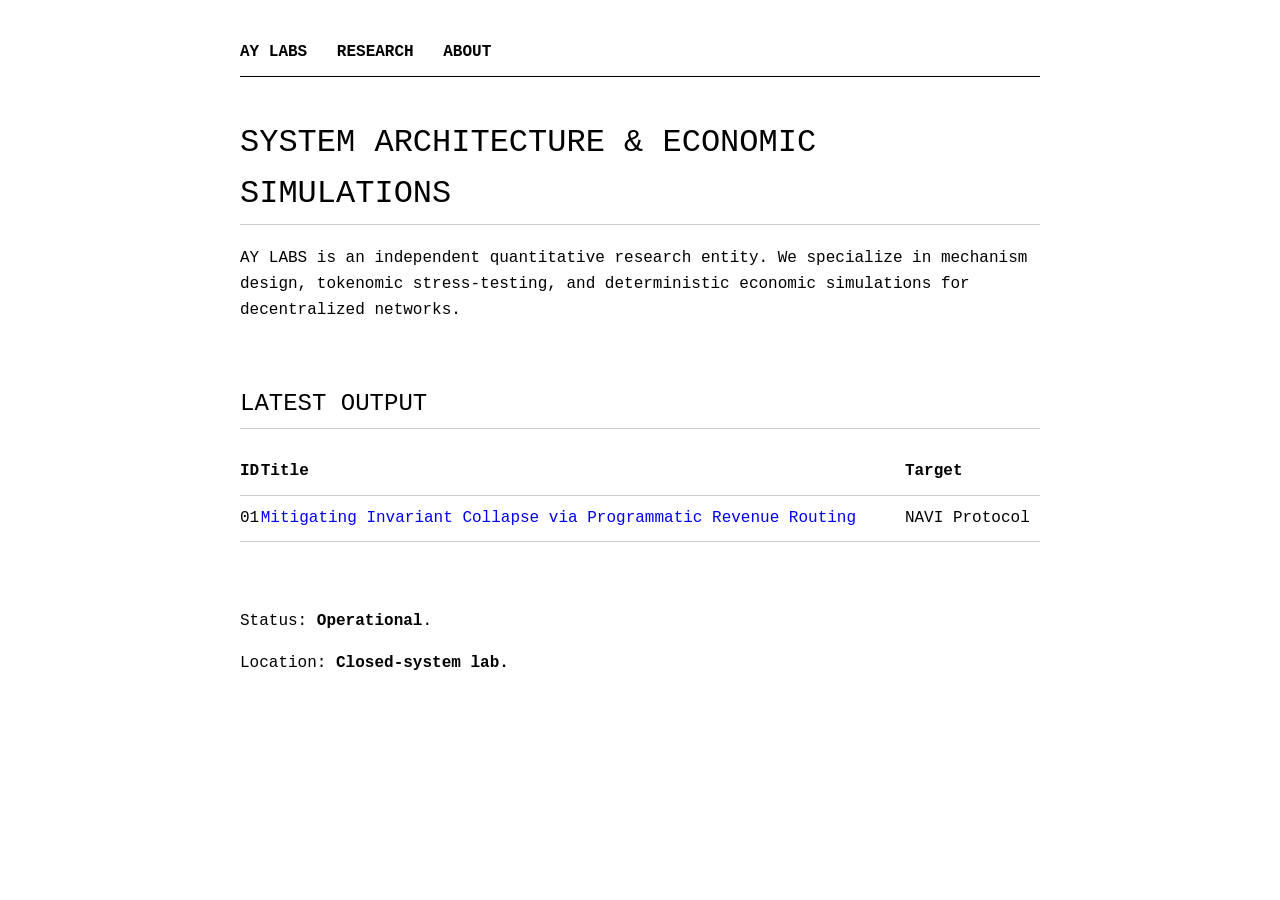
<file: index.html>
<!DOCTYPE html>
<html lang="en">
<head>
    <meta charset="UTF-8">
    <title>AY LABS | Quantitative Research</title>
    <link rel="stylesheet" href="style.css">
    <link rel="apple-touch-icon" sizes="180x180" href="/apple-touch-icon.png">
    <link rel="icon" type="image/png" sizes="32x32" href="/favicon-32x32.png">
    <link rel="icon" type="image/png" sizes="16x16" href="/favicon-16x16.png">
    <link rel="manifest" href="/site.webmanifest">
</head>
<body>
    <nav>
        <a href="index.html">AY LABS</a>
        <a href="research.html">RESEARCH</a>
        <a href="about.html">ABOUT</a>
    </nav>
    <main>
        <h1>System Architecture & Economic Simulations</h1>
        <p>AY LABS is an independent quantitative research entity. We specialize in mechanism design, tokenomic stress-testing, and deterministic economic simulations for decentralized networks.</p>
        
        <br>
        
        <h2>Latest Output</h2>
        <table>
            <tr>
                <th>ID</th>
                <th>Title</th>
                <th>Target</th>
            </tr>
            <tr>
                <td>01</td>
                <td><a href="research/01-navi_protocol.html">Mitigating Invariant Collapse via Programmatic Revenue Routing</a></td>
                <td>NAVI Protocol</td>
            </tr>
        </table>

        <br><br>
        <p>Status: <strong>Operational</strong>.</p>
        <p>Location: <strong>Closed-system lab.</strong></p>
    </main>
</body>
</html>
</file>
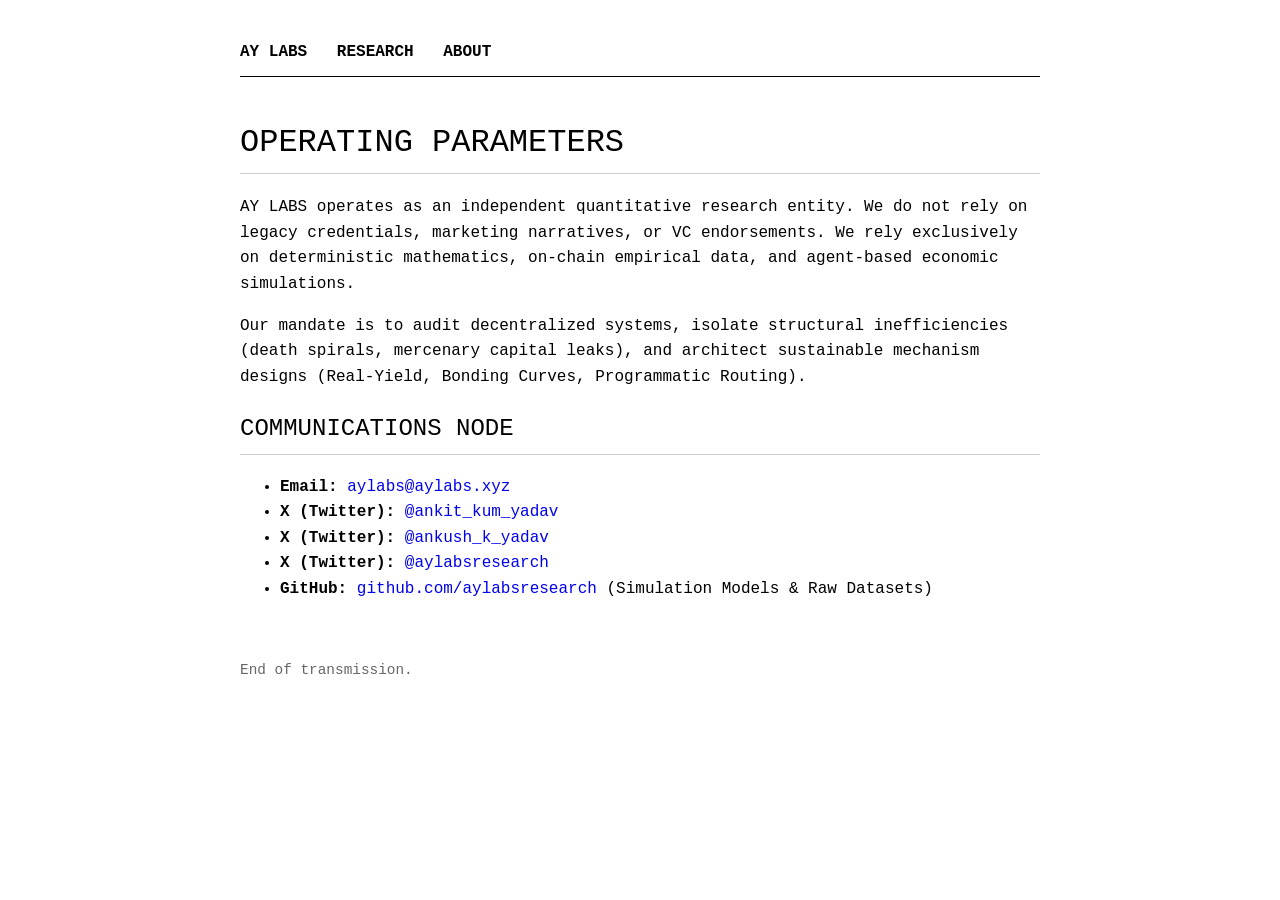
<file: about.html>
<!DOCTYPE html>
<html lang="en">
<head>
    <meta charset="UTF-8">
    <title>About | AY LABS</title>
    <link rel="stylesheet" href="style.css">
    <link rel="apple-touch-icon" sizes="180x180" href="/apple-touch-icon.png">
    <link rel="icon" type="image/png" sizes="32x32" href="/favicon-32x32.png">
    <link rel="icon" type="image/png" sizes="16x16" href="/favicon-16x16.png">
    <link rel="manifest" href="/site.webmanifest">
</head>
<body>
    <nav>
        <a href="index.html">AY LABS</a>
        <a href="research.html">RESEARCH</a>
        <a href="about.html">ABOUT</a>
    </nav>
    <main>
        <h1>Operating Parameters</h1>
        <p>AY LABS operates as an independent quantitative research entity. We do not rely on legacy credentials, marketing narratives, or VC endorsements. We rely exclusively on deterministic mathematics, on-chain empirical data, and agent-based economic simulations.</p>
        
        <p>Our mandate is to audit decentralized systems, isolate structural inefficiencies (death spirals, mercenary capital leaks), and architect sustainable mechanism designs (Real-Yield, Bonding Curves, Programmatic Routing).</p>

        <h2>Communications Node</h2>
        <ul>
            <li><strong>Email:</strong> <a href="mailto:aylabs@aylabs.xyz">aylabs@aylabs.xyz</a></li>
            <li><strong>X (Twitter):</strong> <a href="https://x.com/ankit_kum_yadav">@ankit_kum_yadav</a></li>
            <li><strong>X (Twitter):</strong> <a href="https://x.com/ankush_k_yadav">@ankush_k_yadav</a></li>
            <li><strong>X (Twitter):</strong> <a href="https://x.com/aylabsresearch">@aylabsresearch</a></li>
            <li><strong>GitHub:</strong> <a href="https://github.com/aylabsresearch">github.com/aylabsresearch</a> (Simulation Models & Raw Datasets)</li>
        </ul>
        <br>
        <p class="meta">End of transmission.</p>
    </main>
</body>
</html>
</file>
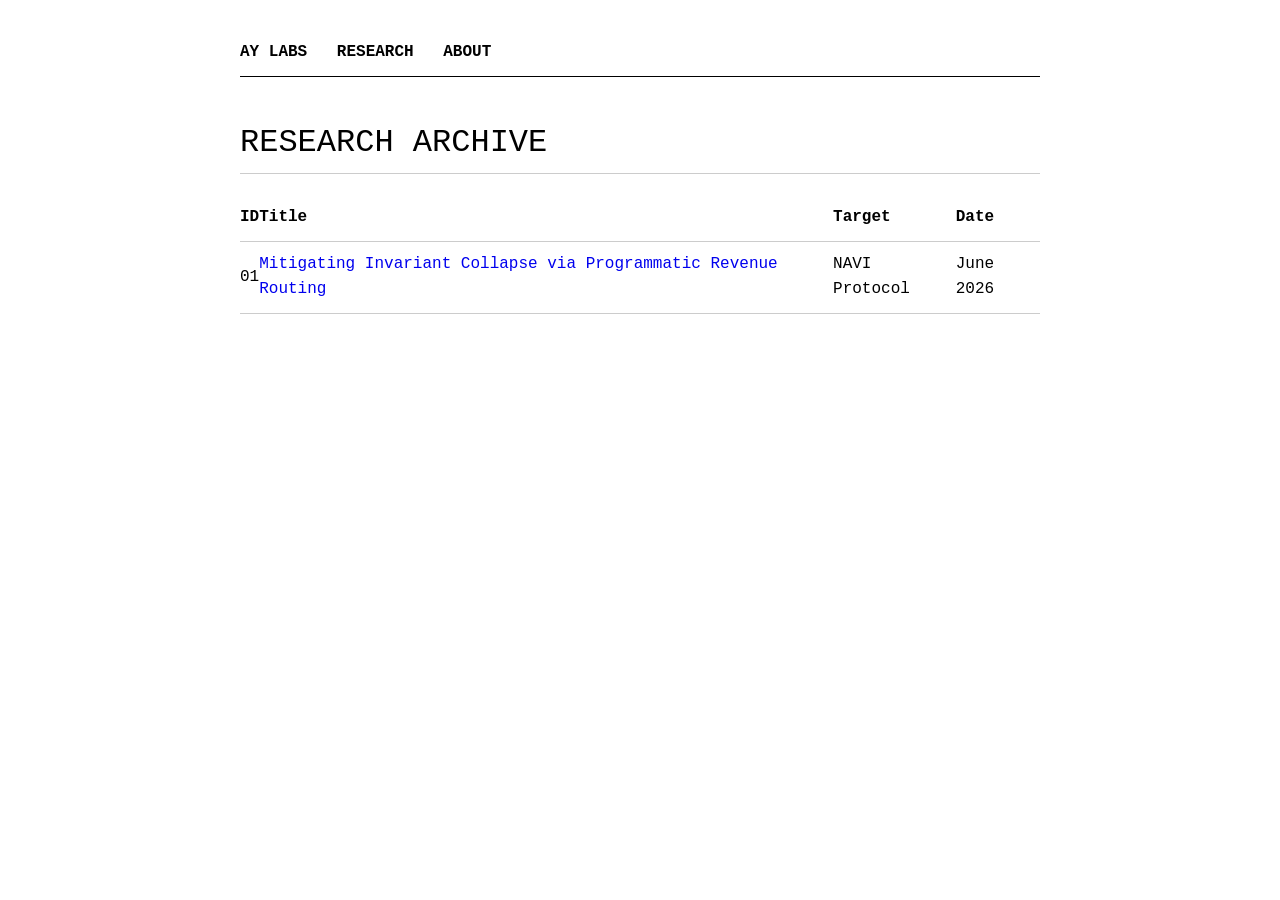
<file: research.html>
<!DOCTYPE html>
<html lang="en">
<head>
    <meta charset="UTF-8">
    <title>Research | AY LABS</title>
    <link rel="stylesheet" href="style.css">
    <link rel="apple-touch-icon" sizes="180x180" href="/apple-touch-icon.png">
    <link rel="icon" type="image/png" sizes="32x32" href="/favicon-32x32.png">
    <link rel="icon" type="image/png" sizes="16x16" href="/favicon-16x16.png">
    <link rel="manifest" href="/site.webmanifest">
</head>
<body>
    <nav>
        <a href="index.html">AY LABS</a>
        <a href="research.html">RESEARCH</a>
        <a href="about.html">ABOUT</a>
    </nav>
    <main>
        <h1>Research Archive</h1>
        <table>
            <tr>
                <th>ID</th>
                <th>Title</th>
                <th>Target</th>
                <th>Date</th>
            </tr>
            <tr>
                <td>01</td>
                <td><a href="research/01-navi_protocol.html">Mitigating Invariant Collapse via Programmatic Revenue Routing</a></td>
                <td>NAVI Protocol</td>
                <td>June 2026</td>
            </tr>
        </table>
    </main>
</body>
</html>
</file>
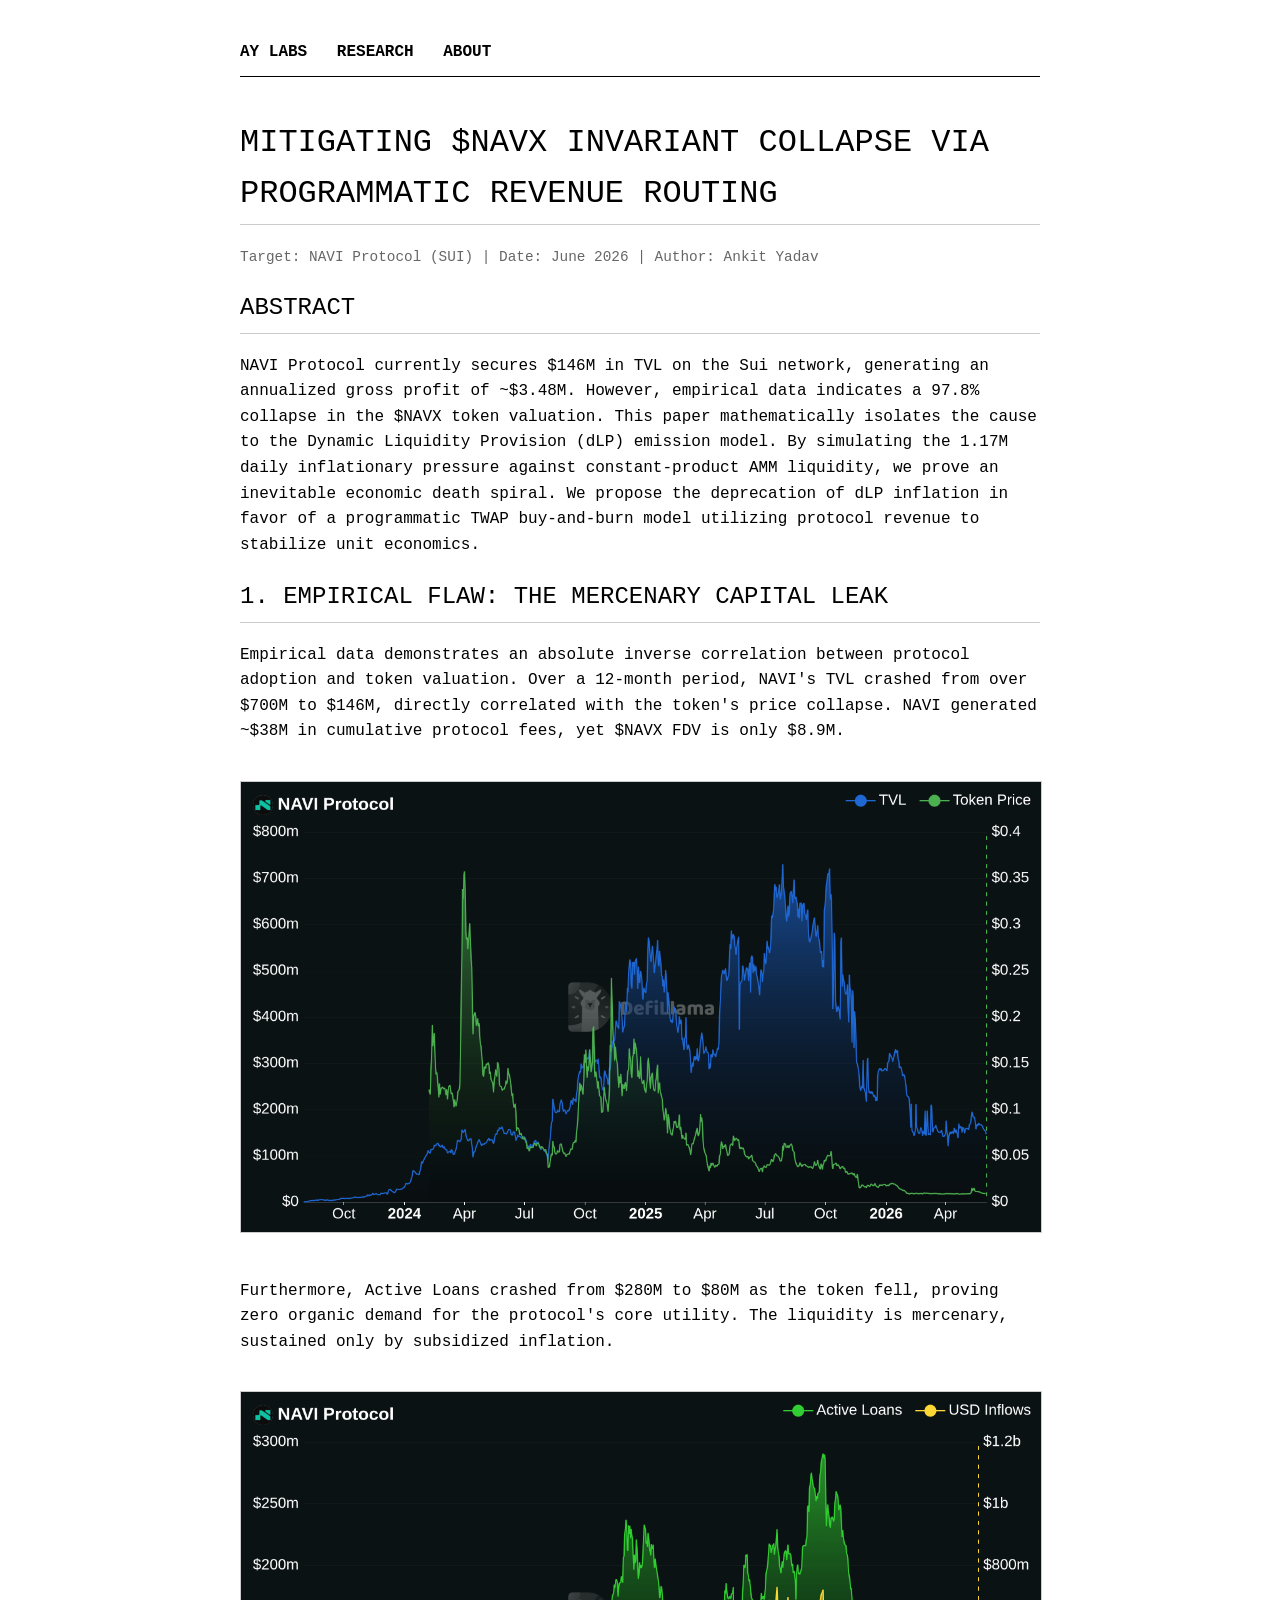
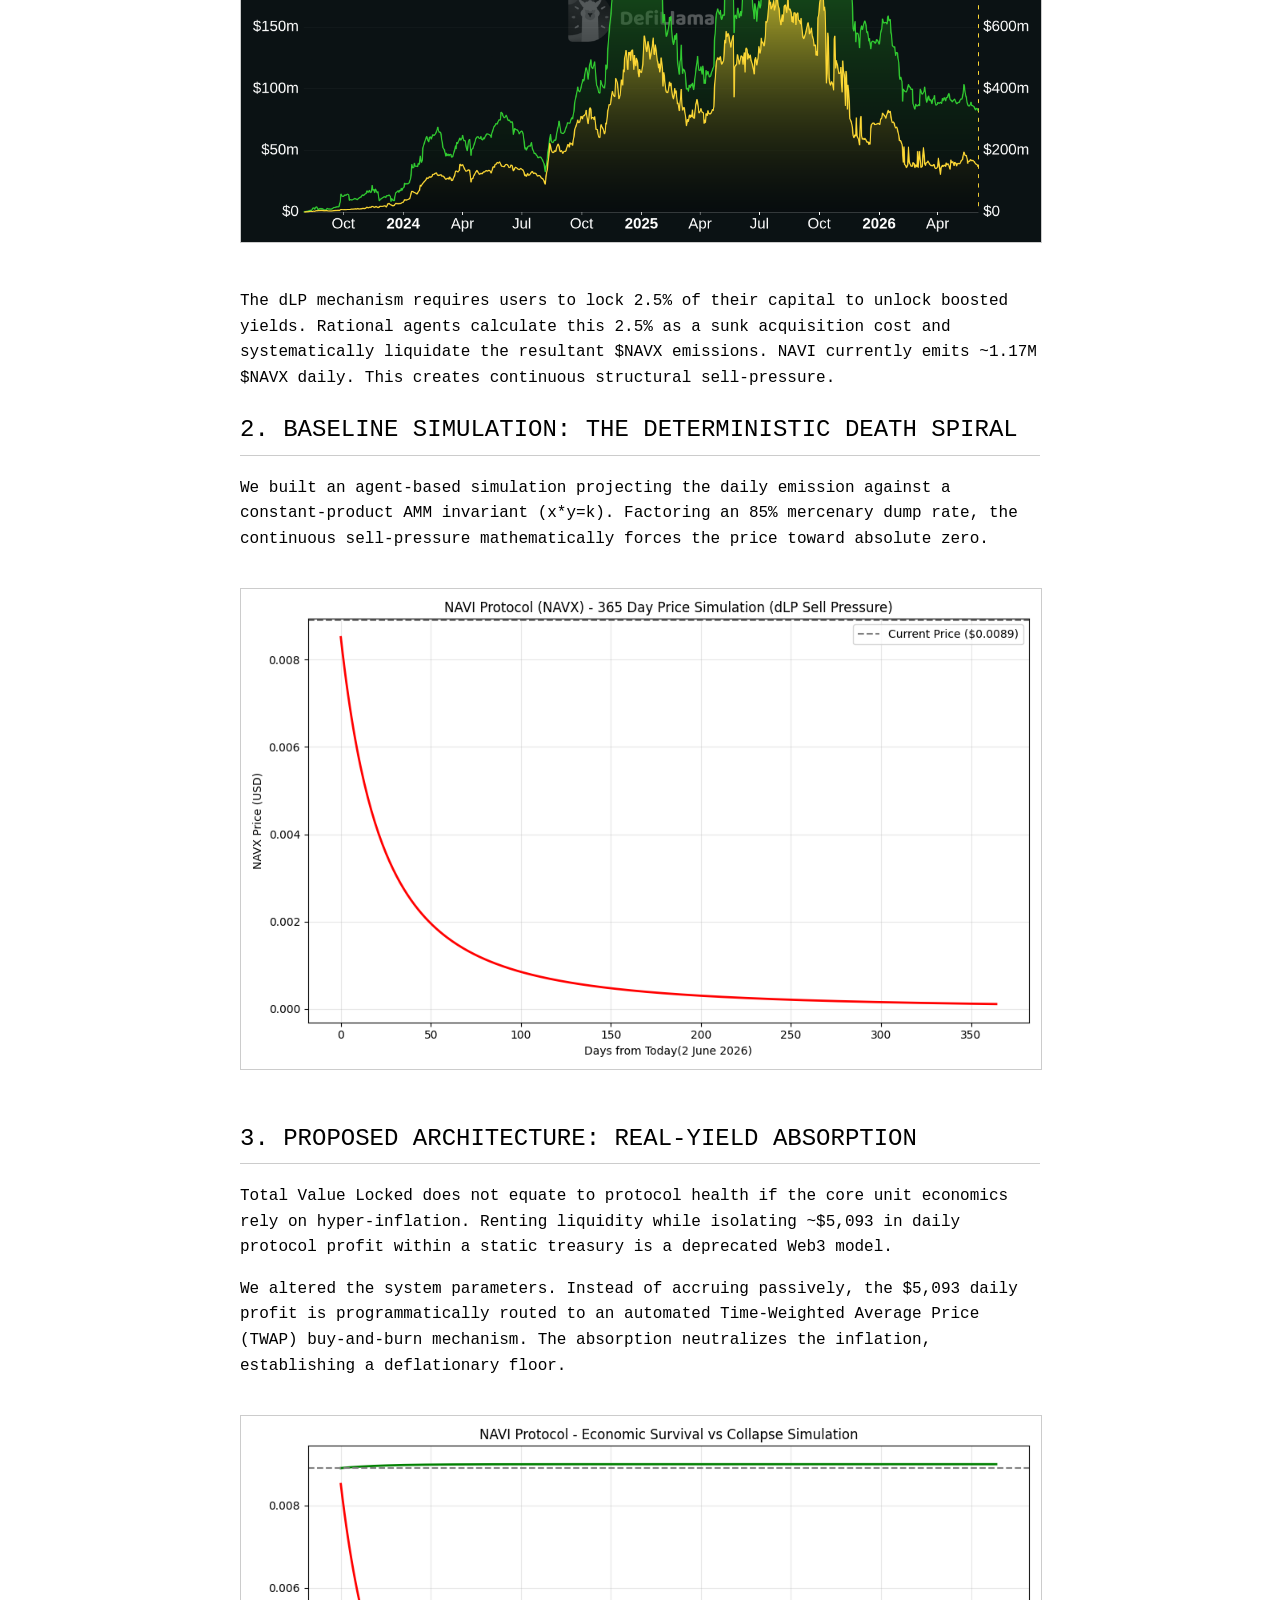
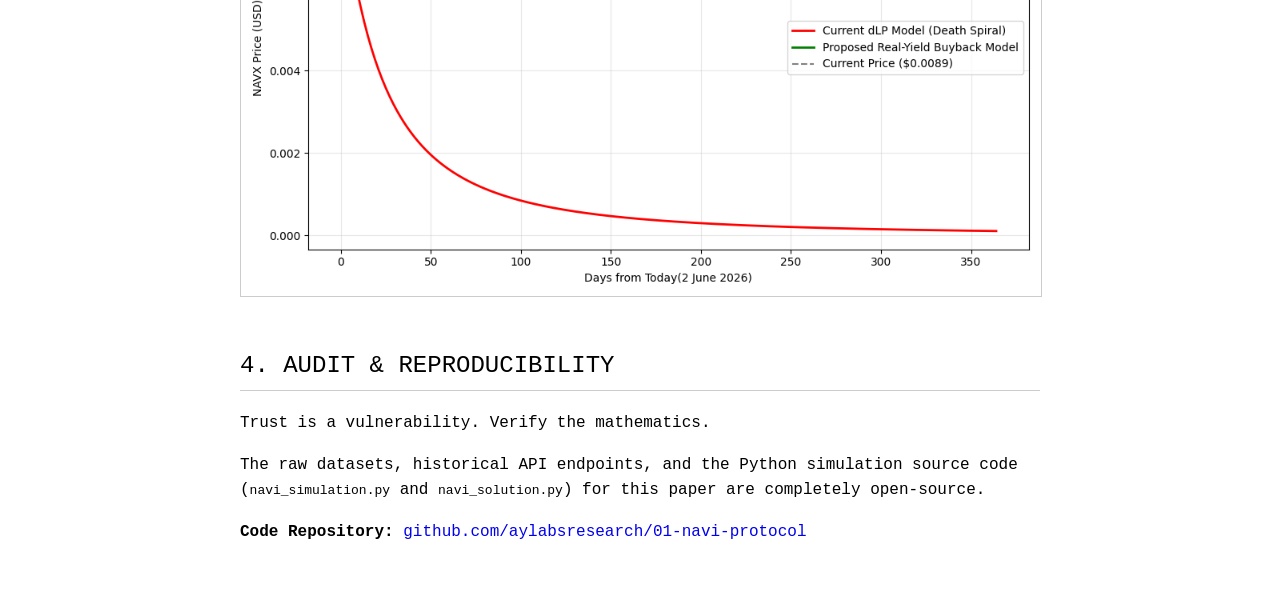
<file: research/01-navi_protocol.html>
<!DOCTYPE html>
<html lang="en">
<head>
    <meta charset="UTF-8">
    <title>NAVI Protocol | AY LABS</title>
    <link rel="stylesheet" href="../style.css">
    <link rel="apple-touch-icon" sizes="180x180" href="../apple-touch-icon.png">
    <link rel="icon" type="image/png" sizes="32x32" href="../favicon-32x32.png">
    <link rel="icon" type="image/png" sizes="16x16" href="../favicon-16x16.png">
    <link rel="manifest" href="../site.webmanifest">
</head>
<body>
    <nav>
        <a href="../index.html">AY LABS</a>
        <a href="../research.html">RESEARCH</a>
        <a href="../about.html">ABOUT</a>
    </nav>
    <main>
        <h1>Mitigating $NAVX Invariant Collapse via Programmatic Revenue Routing</h1>
        <p class="meta">Target: NAVI Protocol (SUI) | Date: June 2026 | Author: Ankit Yadav</p>
        
        <h2>Abstract</h2>
        <p>NAVI Protocol currently secures $146M in TVL on the Sui network, generating an annualized gross profit of ~$3.48M. However, empirical data indicates a 97.8% collapse in the $NAVX token valuation. This paper mathematically isolates the cause to the Dynamic Liquidity Provision (dLP) emission model. By simulating the 1.17M daily inflationary pressure against constant-product AMM liquidity, we prove an inevitable economic death spiral. We propose the deprecation of dLP inflation in favor of a programmatic TWAP buy-and-burn model utilizing protocol revenue to stabilize unit economics.</p>

        <h2>1. Empirical Flaw: The Mercenary Capital Leak</h2>
        <p>Empirical data demonstrates an absolute inverse correlation between protocol adoption and token valuation. Over a 12-month period, NAVI's TVL crashed from over $700M to $146M, directly correlated with the token's price collapse. NAVI generated ~$38M in cumulative protocol fees, yet $NAVX FDV is only $8.9M.</p>
        
        <img src="tvl_price.png" alt="TVL vs Token Price Chart" style="max-width: 100%; height: auto; margin: 20px 0; border: 1px solid #ccc;">

        <p>Furthermore, Active Loans crashed from $280M to $80M as the token fell, proving zero organic demand for the protocol's core utility. The liquidity is mercenary, sustained only by subsidized inflation.</p>
        
        <img src="active_loans.png" alt="Active Loans and USD Inflows" style="max-width: 100%; height: auto; margin: 20px 0; border: 1px solid #ccc;">

        <p>The dLP mechanism requires users to lock 2.5% of their capital to unlock boosted yields. Rational agents calculate this 2.5% as a sunk acquisition cost and systematically liquidate the resultant $NAVX emissions. NAVI currently emits ~1.17M $NAVX daily. This creates continuous structural sell-pressure.</p>

        <h2>2. Baseline Simulation: The Deterministic Death Spiral</h2>
        <p>We built an agent-based simulation projecting the daily emission against a constant-product AMM invariant (x*y=k). Factoring an 85% mercenary dump rate, the continuous sell-pressure mathematically forces the price toward absolute zero.</p>
        
        <img src="navx_death_spiral.png" alt="NAVX Death Spiral Simulation" style="max-width: 100%; height: auto; margin: 20px 0; border: 1px solid #ccc;">

        <h2>3. Proposed Architecture: Real-Yield Absorption</h2>
        <p>Total Value Locked does not equate to protocol health if the core unit economics rely on hyper-inflation. Renting liquidity while isolating ~$5,093 in daily protocol profit within a static treasury is a deprecated Web3 model.</p>
        <p>We altered the system parameters. Instead of accruing passively, the $5,093 daily profit is programmatically routed to an automated Time-Weighted Average Price (TWAP) buy-and-burn mechanism. The absorption neutralizes the inflation, establishing a deflationary floor.</p>

        <img src="navx_solution_comparison.png" alt="NAVX Solution Simulation" style="max-width: 100%; height: auto; margin: 20px 0; border: 1px solid #ccc;">

        <h2>4. Audit & Reproducibility</h2>
        <p>Trust is a vulnerability. Verify the mathematics.</p>
        <p>The raw datasets, historical API endpoints, and the Python simulation source code (<code>navi_simulation.py</code> and <code>navi_solution.py</code>) for this paper are completely open-source.</p>
        <p><strong>Code Repository:</strong> <a href="https://github.com/aylabsresearch/01-navi-protocol" target="_blank">github.com/aylabsresearch/01-navi-protocol</a></p>

    </main>
</body>
</html>
</file>
<file: style.css>
body {
    font-family: 'Courier New', Courier, monospace;
    background-color: #ffffff;
    color: #000000;
    max-width: 800px;
    margin: 0 auto;
    padding: 40px 20px;
    line-height: 1.6;
}
nav {
    border-bottom: 1px solid #000;
    padding-bottom: 10px;
    margin-bottom: 40px;
}
nav a {
    color: #000000;
    text-decoration: none;
    margin-right: 20px;
    font-weight: bold;
}
nav a:hover {
    text-decoration: underline;
}
h1, h2, h3 {
    text-transform: uppercase;
    font-weight: normal;
    border-bottom: 1px solid #ccc;
    padding-bottom: 5px;
}
a { color: #0000ee; text-decoration: none; }
a:hover { text-decoration: underline; }
table { width: 100%; border-collapse: collapse; margin-top: 20px; }
th, td { border-bottom: 1px solid #ccc; padding: 10px 0; text-align: left; }
.meta { color: #666; font-size: 0.9em; }
</file>
